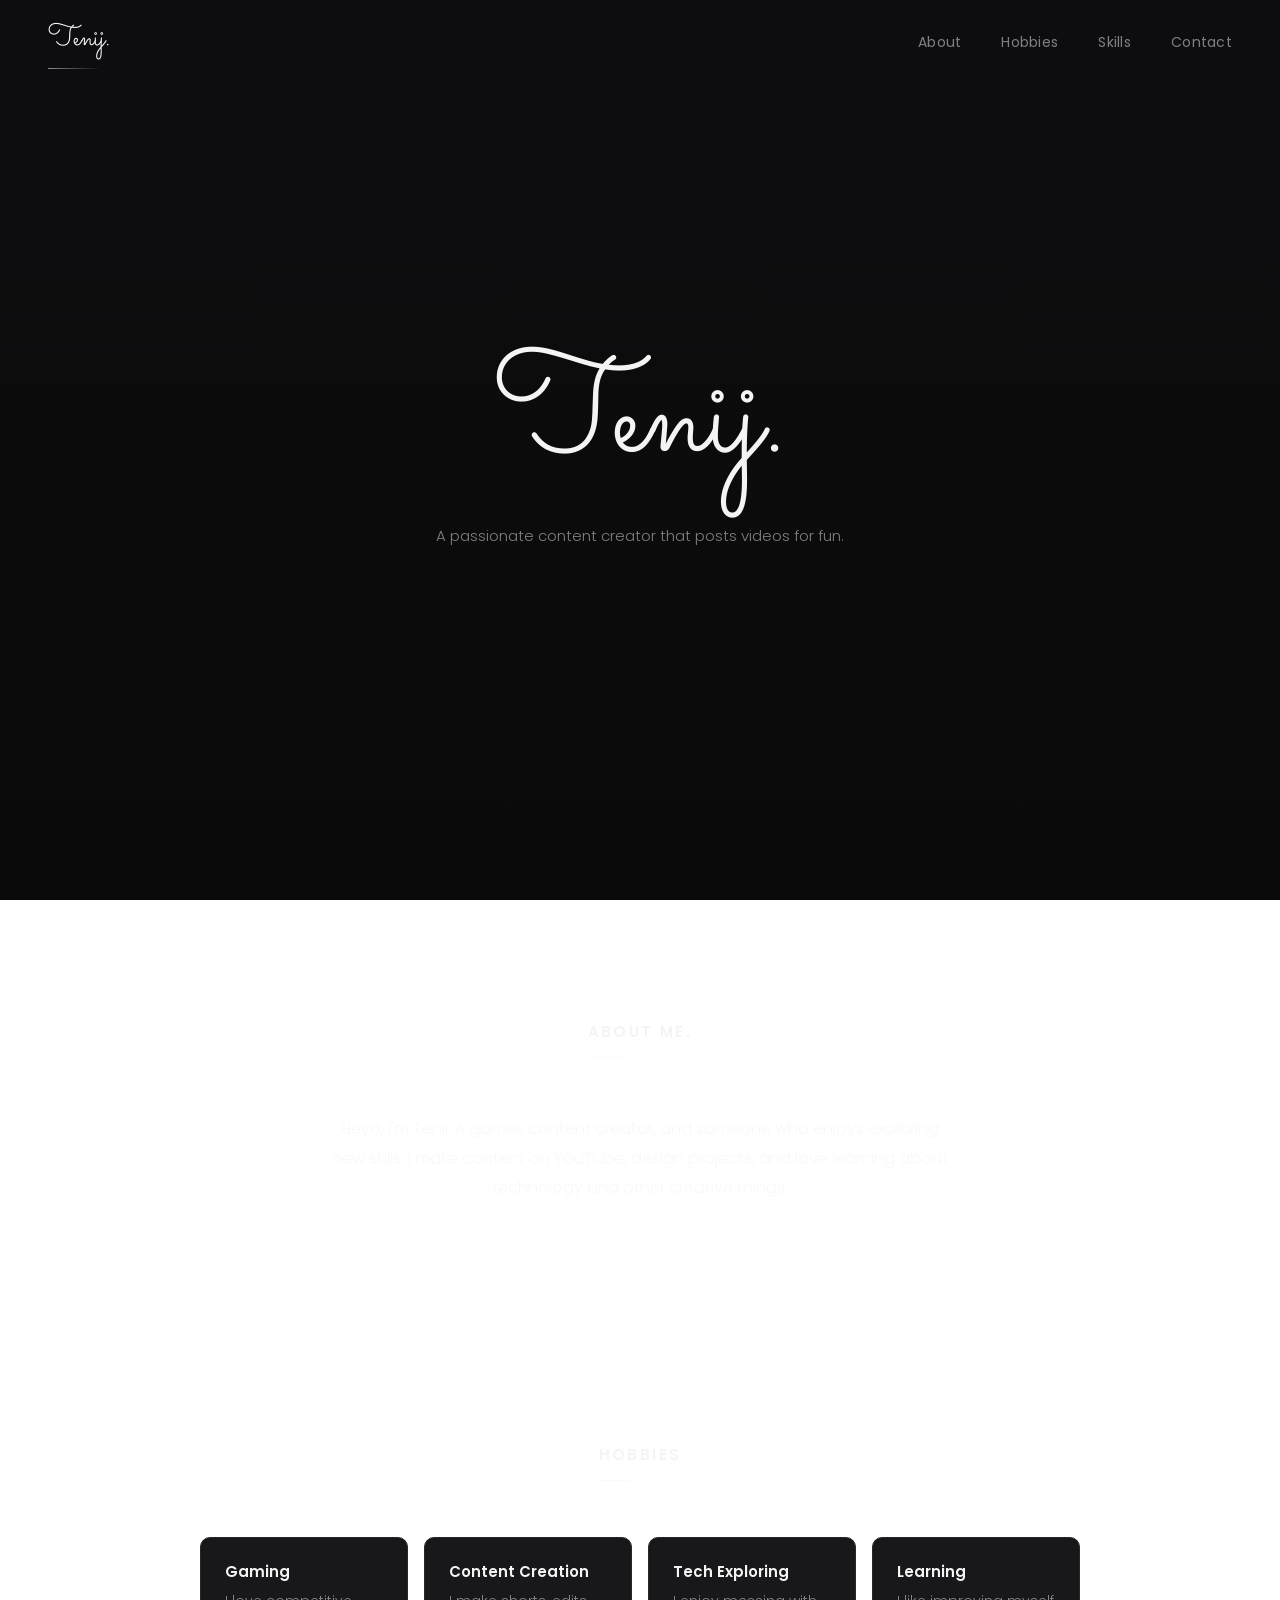
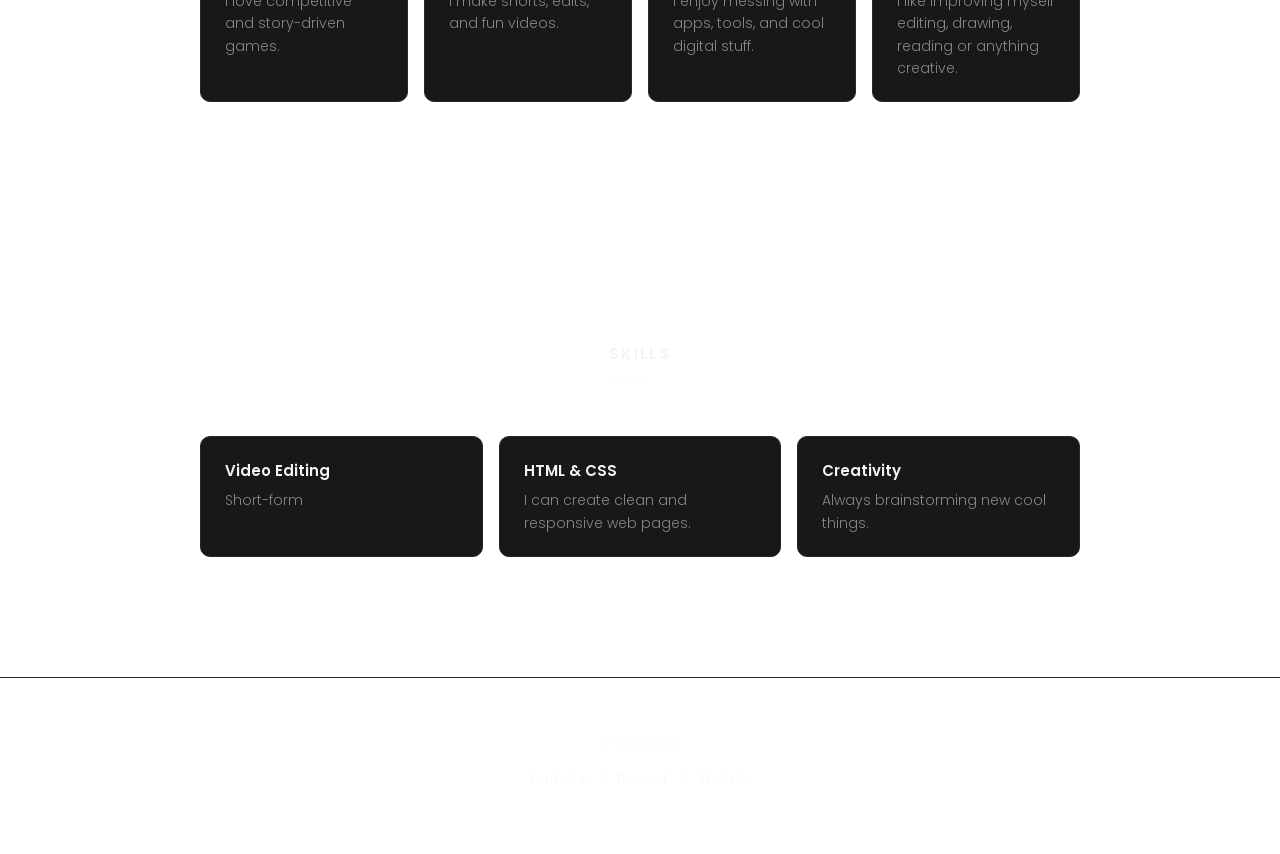
<file: index.html>
<!DOCTYPE html>
<html lang="en">
<head>
<meta charset="UTF-8">
<meta name="viewport" content="width=device-width, initial-scale=1.0">
<title>Tenij.</title>
<meta name="description" content="Tenij. Gamer, content creator, and someone who enjoys exploring new skills.">
<link rel="preconnect" href="https://fonts.googleapis.com">
<link rel="preconnect" href="https://fonts.gstatic.com" crossorigin>
<link href="https://fonts.googleapis.com/css2?family=Sacramento&family=Poppins:wght@300;400;500;600;700&display=swap" rel="stylesheet">
<link rel="stylesheet" href="styles.css">
</head>
<body>

<header class="topbar" id="topbar">
  <a href="#top" class="wordmark-small">Tenij.</a>
  <nav class="nav">
    <a href="#about" class="nav-link">About</a>
    <a href="#hobbies" class="nav-link">Hobbies</a>
    <a href="#skills" class="nav-link">Skills</a>
    <a href="#contact" class="nav-link">Contact</a>
  </nav>
</header>

<main>

  <section class="hero" id="top">
    <a href="#" class="hero-link" id="youtube-link" aria-label="Tenij on YouTube">
      <h1 class="hero-title">Tenij.</h1>
    </a>
    <p class="hero-subtitle">A passionate content creator that posts videos for fun.</p>
  </section>

  <section class="section" id="about">
    <div class="section-inner">
      <h2 class="section-title">About Me.</h2>
      <p class="about-text">Heyo, I'm Tenij. A gamer, content creator, and someone who enjoys exploring new skills. I make content on YouTube, design projects, and love learning about technology and other creative things.</p>
    </div>
  </section>

  <section class="section" id="hobbies">
    <div class="section-inner">
      <h2 class="section-title">Hobbies</h2>
      <div class="card-grid">
        <div class="card">
          <h3 class="card-title">Gaming</h3>
          <p class="card-text">I love competitive and story-driven games.</p>
        </div>
        <div class="card">
          <h3 class="card-title">Content Creation</h3>
          <p class="card-text">I make shorts, edits, and fun videos.</p>
        </div>
        <div class="card">
          <h3 class="card-title">Tech Exploring</h3>
          <p class="card-text">I enjoy messing with apps, tools, and cool digital stuff.</p>
        </div>
        <div class="card">
          <h3 class="card-title">Learning</h3>
          <p class="card-text">I like improving myself editing, drawing, reading or anything creative.</p>
        </div>
      </div>
    </div>
  </section>

  <section class="section" id="skills">
    <div class="section-inner">
      <h2 class="section-title">Skills</h2>
      <div class="card-grid card-grid-three">
        <div class="card">
          <h3 class="card-title">Video Editing</h3>
          <p class="card-text">Short-form</p>
        </div>
        <div class="card">
          <h3 class="card-title">HTML &amp; CSS</h3>
          <p class="card-text">I can create clean and responsive web pages.</p>
        </div>
        <div class="card">
          <h3 class="card-title">Creativity</h3>
          <p class="card-text">Always brainstorming new cool things.</p>
        </div>
      </div>
    </div>
  </section>

</main>

<footer class="footer" id="contact">
  <p class="footer-copy">&copy; <span id="year"></span> Tenij</p>
  <div class="footer-links">
    <a href="#" class="footer-link" id="footer-youtube">YouTube</a>
    <span class="footer-divider">|</span>
    <a href="#" class="footer-link" id="footer-discord">Discord</a>
    <span class="footer-divider">|</span>
    <a href="/Portyfoly" class="footer-link" id="footer-website">Website</a>
  </div>
</footer>

<script src="script.js"></script>
</body>
</html>
</file>
<file: styles.css>
:root {
  --bg-top: #0d0d0f;
  --bg-bottom: #0a0a0b;
  --surface: #18181b;
  --surface-border: #27272a;
  --text-primary: #f4f4f5;
  --text-secondary: rgba(244, 244, 245, 0.5);
  --text-tertiary: rgba(244, 244, 245, 0.35);
  --underline: rgba(244, 244, 245, 0.55);

  --font-display: 'Sacramento', cursive;
  --font-body: 'Poppins', sans-serif;

  --topbar-height: 84px;
  --section-max: 880px;

  --ease: cubic-bezier(0.4, 0, 0.2, 1);
}

* {
  box-sizing: border-box;
}

html {
  scroll-behavior: smooth;
  scroll-padding-top: 100px;
}

@media (prefers-reduced-motion: reduce) {
  html {
    scroll-behavior: auto;
  }
  * {
    animation-duration: 0.01ms !important;
    transition-duration: 0.01ms !important;
  }
}

body {
  margin: 0;
  background: linear-gradient(180deg, var(--bg-top) 0%, var(--bg-bottom) 100%);
  background-attachment: fixed;
  color: var(--text-primary);
  font-family: var(--font-body);
  font-weight: 300;
  line-height: 1.6;
  -webkit-font-smoothing: antialiased;
}

a {
  color: inherit;
  text-decoration: none;
}

:focus-visible {
  outline: 1px solid var(--text-primary);
  outline-offset: 4px;
}

.topbar {
  position: fixed;
  top: 0;
  left: 0;
  right: 0;
  z-index: 100;
  display: flex;
  align-items: center;
  justify-content: space-between;
  height: var(--topbar-height);
  padding: 0 48px;
  transform: translateY(0);
  opacity: 1;
  filter: blur(0px);
  transition:
    transform 0.5s var(--ease),
    opacity 0.45s var(--ease),
    filter 0.45s var(--ease);
}

.topbar.is-hidden {
  transform: translateY(-130%);
  opacity: 0;
  filter: blur(2px);
}

.wordmark-small {
  font-family: var(--font-display);
  font-size: 30px;
  color: var(--text-primary);
  position: relative;
  padding-bottom: 6px;
}

.wordmark-small::after {
  content: '';
  position: absolute;
  left: 0;
  bottom: 0;
  height: 1px;
  width: 100%;
  background: linear-gradient(90deg, var(--underline) 0%, transparent 85%);
}

.nav {
  display: flex;
  gap: 40px;
}

.nav-link {
  font-size: 14px;
  font-weight: 400;
  letter-spacing: 0.02em;
  color: var(--text-secondary);
}

.hero {
  min-height: 100svh;
  display: flex;
  flex-direction: column;
  align-items: center;
  justify-content: center;
  text-align: center;
  padding: 0 24px;
}

.hero-link {
  display: inline-block;
}

.hero-title {
  font-family: var(--font-display);
  font-size: clamp(72px, 12vw, 140px);
  font-weight: 400;
  margin: 0;
  line-height: 1;
  position: relative;
  display: inline-block;
  padding-bottom: 14px;
}

.hero-title::after {
  content: '';
  position: absolute;
  left: 0;
  bottom: 6px;
  height: 2px;
  width: 100%;
  background: linear-gradient(90deg, var(--underline) 0%, transparent 88%);
  transform: scaleX(0);
  transform-origin: left;
  transition: transform 0.5s var(--ease);
}

.hero-link:hover .hero-title::after,
.hero-link:focus-visible .hero-title::after {
  transform: scaleX(1);
}

.hero-subtitle {
  font-family: var(--font-body);
  font-size: 15px;
  font-weight: 300;
  color: var(--text-secondary);
  margin: 18px 0 0;
  max-width: 420px;
}

.section {
  padding: 120px 24px;
}

.section-inner {
  max-width: var(--section-max);
  margin: 0 auto;
}

.section-title {
  font-family: var(--font-body);
  font-weight: 600;
  font-size: 15px;
  letter-spacing: 0.16em;
  text-transform: uppercase;
  text-align: center;
  margin: 0 auto 56px;
  position: relative;
  display: table;
  padding-bottom: 14px;
}

.section-title::after {
  content: '';
  position: absolute;
  left: 0;
  bottom: 0;
  height: 1px;
  width: 100%;
  background: linear-gradient(90deg, var(--underline) 0%, transparent 85%);
}

.about-text {
  text-align: center;
  font-size: 16px;
  font-weight: 300;
  line-height: 1.85;
  color: var(--text-secondary);
  max-width: 620px;
  margin: 0 auto;
}

.card-grid {
  display: grid;
  grid-template-columns: repeat(4, 1fr);
  gap: 16px;
}

.card-grid-three {
  grid-template-columns: repeat(3, 1fr);
}

.card {
  background: var(--surface);
  border: 1px solid var(--surface-border);
  border-radius: 10px;
  padding: 22px 24px;
}

.card-title {
  font-size: 15px;
  font-weight: 600;
  margin: 0 0 6px;
  color: var(--text-primary);
}

.card-text {
  font-size: 14px;
  font-weight: 300;
  color: var(--text-secondary);
  margin: 0;
  line-height: 1.6;
}

.footer {
  padding: 56px 24px 64px;
  text-align: center;
  border-top: 1px solid var(--surface-border);
}

.footer-copy {
  font-size: 13px;
  font-weight: 300;
  color: var(--text-tertiary);
  margin: 0 0 14px;
}

.footer-links {
  display: flex;
  align-items: center;
  justify-content: center;
  gap: 14px;
  font-size: 13px;
}

.footer-link {
  color: var(--text-secondary);
  font-weight: 400;
}

.footer-divider {
  color: var(--text-tertiary);
}

@media (max-width: 860px) {
  .card-grid,
  .card-grid-three {
    grid-template-columns: repeat(2, 1fr);
  }
}

@media (max-width: 720px) {
  .topbar {
    padding: 0 24px;
  }

  .nav {
    gap: 22px;
  }

  .nav-link {
    font-size: 13px;
  }

  .section {
    padding: 88px 20px;
  }
}

@media (max-width: 520px) {
  .topbar {
    height: auto;
    padding: 18px 20px;
    flex-direction: column;
    gap: 14px;
    align-items: center;
  }

  :root {
    --topbar-height: 116px;
  }

  .nav {
    gap: 18px;
  }

  .card-grid,
  .card-grid-three {
    grid-template-columns: 1fr;
  }
}
</file>
